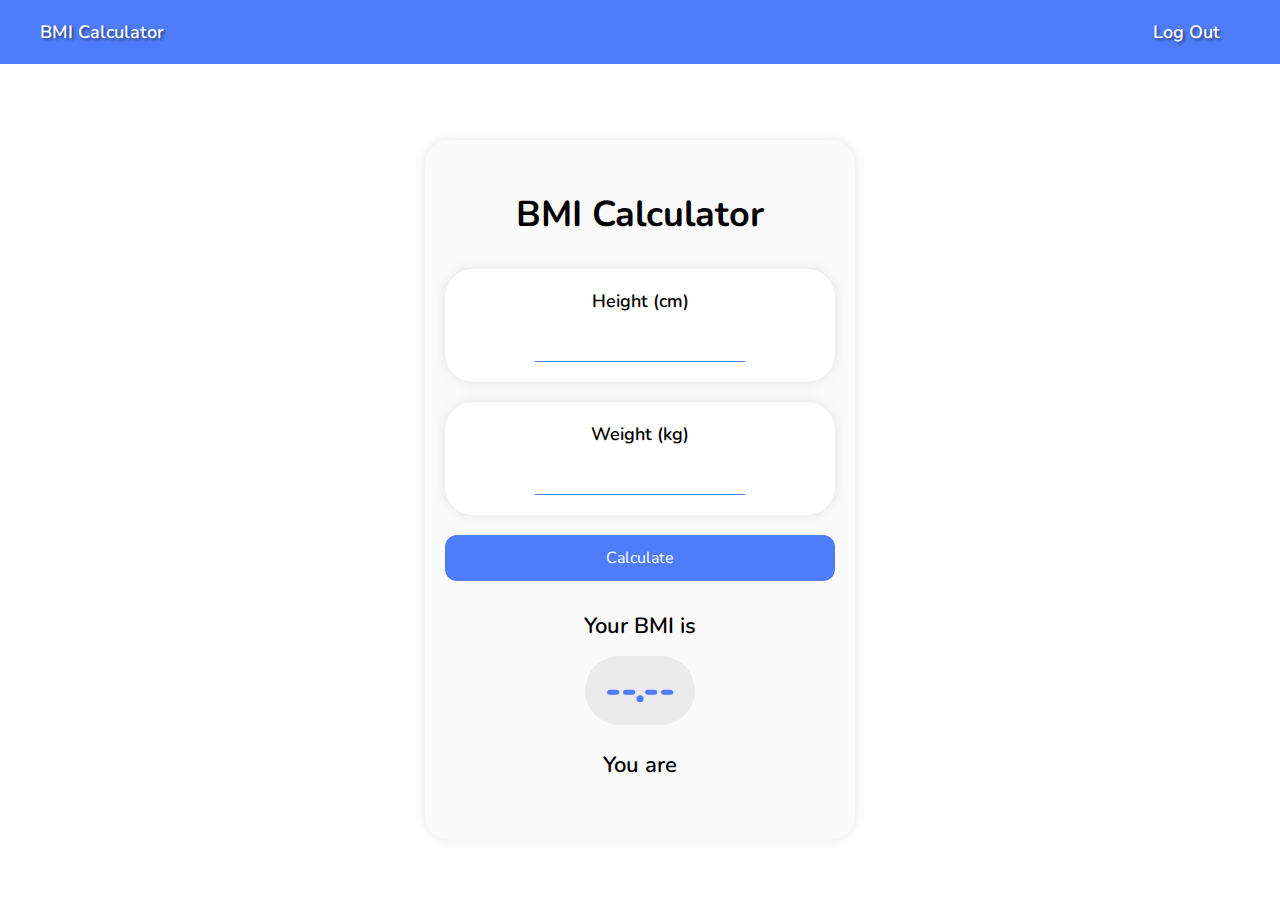
<file: login.html>
<!DOCTYPE html>
<html lang="en">
<head>
    <meta charset="UTF-8">
    <meta http-equiv="X-UA-Compatible" content="IE=edge">
    <meta name="viewport" content="width=device-width, initial-scale=1.0">
    <title>BMI Calculator</title>
    <link rel="stylesheet" href="Untitled-2.css">
    <script src="Untitled-1.js" defer></script>
    <link rel="icon" href="https://drive.google.com/uc?export=view&id=1ecuf_BfwB7qq3poMMAHZ3T_cciU1DT4I" type="image/icon type">
</head>
<body>

<!-- Navbar -->
<nav>
    <a href="#" class="nav-link">BMI Calculator</a>
    </div>
        <a href="#" class="nav-link" onclick="logout()">Log Out</a>
    </div>
</nav>

<div class="container">
    <div class="box">
        <h1>BMI Calculator</h1>
        <div class="content">
            <div class="input">
                <label for="height">Height (cm)</label>
                <input type="number" id="height">
            </div>
            <div class="input">
                <label for="weight">Weight (kg)</label>
                <input type="number" id="weight">
            </div>
            <button id="calculate" onclick="calculateBMI()">Calculate</button>
        </div>
        <div class="result">
            <p>Your BMI is</p>
            <div id="result">--.--</div>
            <p class="comment">You are <span id="commentText"></span></p>
        </div>
    </div>
</div>

</body>
</html>
</file>
<file: Untitled-2.css>
@import url("https://fonts.googleapis.com/css2?family=Nunito:wght@600;700;800;900&display=swap");

* {
  padding: 0;
  margin: 0;
  box-sizing: border-box;
}

body {
  min-height: 100vh;
  background: url("https://img.freepik.com/free-vector/white-abstract-background_23-2148810113.jpg?w=2000");
  background-size: cover;
  background-attachment: fixed;
  font-family: "Nunito", sans-serif;
}

nav {
  background-color: #4f7df9;
  padding: 20px 40px;
  display: flex;
  justify-content: space-between;
  align-items: center;
  text-shadow: 2px 2px 3px rgba(0,0,0,0.5);
}

.nav-link {
  color: #fff;
  text-decoration: none;
  font-weight: 600;
  font-size: 18px;
  margin-right: 20px;
  position: relative;
}

.nav-link::before {
  content: '';
  position: absolute;
  bottom: -5px;
  left: 0;
  width: 100%;
  height: 5px;
  background-color: transparent;
  transition: background-color 0.6s;
}

.nav-link:hover::before {
  background-color: #0044ff;
}

.container {
  position: absolute;
  left: 50%;
  top: 50%;
  transform: translate(-50%, -50%);
}

.box {
  max-width: 600px;
  max-height: 700px;
  margin-top: 5rem;
  background: #fafafa;
  border-radius: 24px;
  text-align: center;
  position: relative;
  padding: 20px;
  box-shadow: 0px 0px 12px rgba(0, 0, 0, 0.1);
}

.box::before {
  content: "";
  position: absolute;
  height: 110%;
  width: 110%;
  left: -5%;
  top: -5%;
  background-color: rgba(255, 255, 255, 0.3);
  border-radius: 60px;
  z-index: -1;
}

h1 {
  font-weight: bold;
  font-size: 36px;
  padding: 30px 0;
}

.input {
  background: #fff;
  box-shadow: 0px 0px 12px rgba(0, 0, 0, 0.1);
  border-radius: 28px;
  padding: 20px;
  margin-bottom: 20px;
  text-align: center;
}

.input label {
  display: block;
  font-size: 18px;
  font-weight: 600;
  color: #000;
  margin-bottom: 10px;
}

.input input {
  outline: none;
  border: none;
  border-bottom: 1px solid #4f7df9;
  width: 60%;
  font-size: 28px;
  font-family: "Nunito", sans-serif;
}

button#calculate {
  font-family: "Nunito", sans-serif;
  color: #fff;
  background: #4f7df9;
  font-size: 16px;
  border-radius: 12px;
  padding: 12px 0;
  width: 100%;
  outline: none;
  border: none;
  cursor: pointer;
  transition: background 0.2s ease;
}

button#calculate:hover {
  background: #0044ff;
}

.result {
  padding: 30px 20px;
}

.result p {
  font-weight: 600;
  font-size: 22px;
  color: #000;
  margin-bottom: 15px;
}

#result {
  font-size: 36px;
  font-weight: 900;
  color: #4f7df9;
  background-color: #eaeaea;
  display: inline-block;
  padding: 10px 20px;
  border-radius: 55px;
  margin-bottom: 25px;
}
</file>
